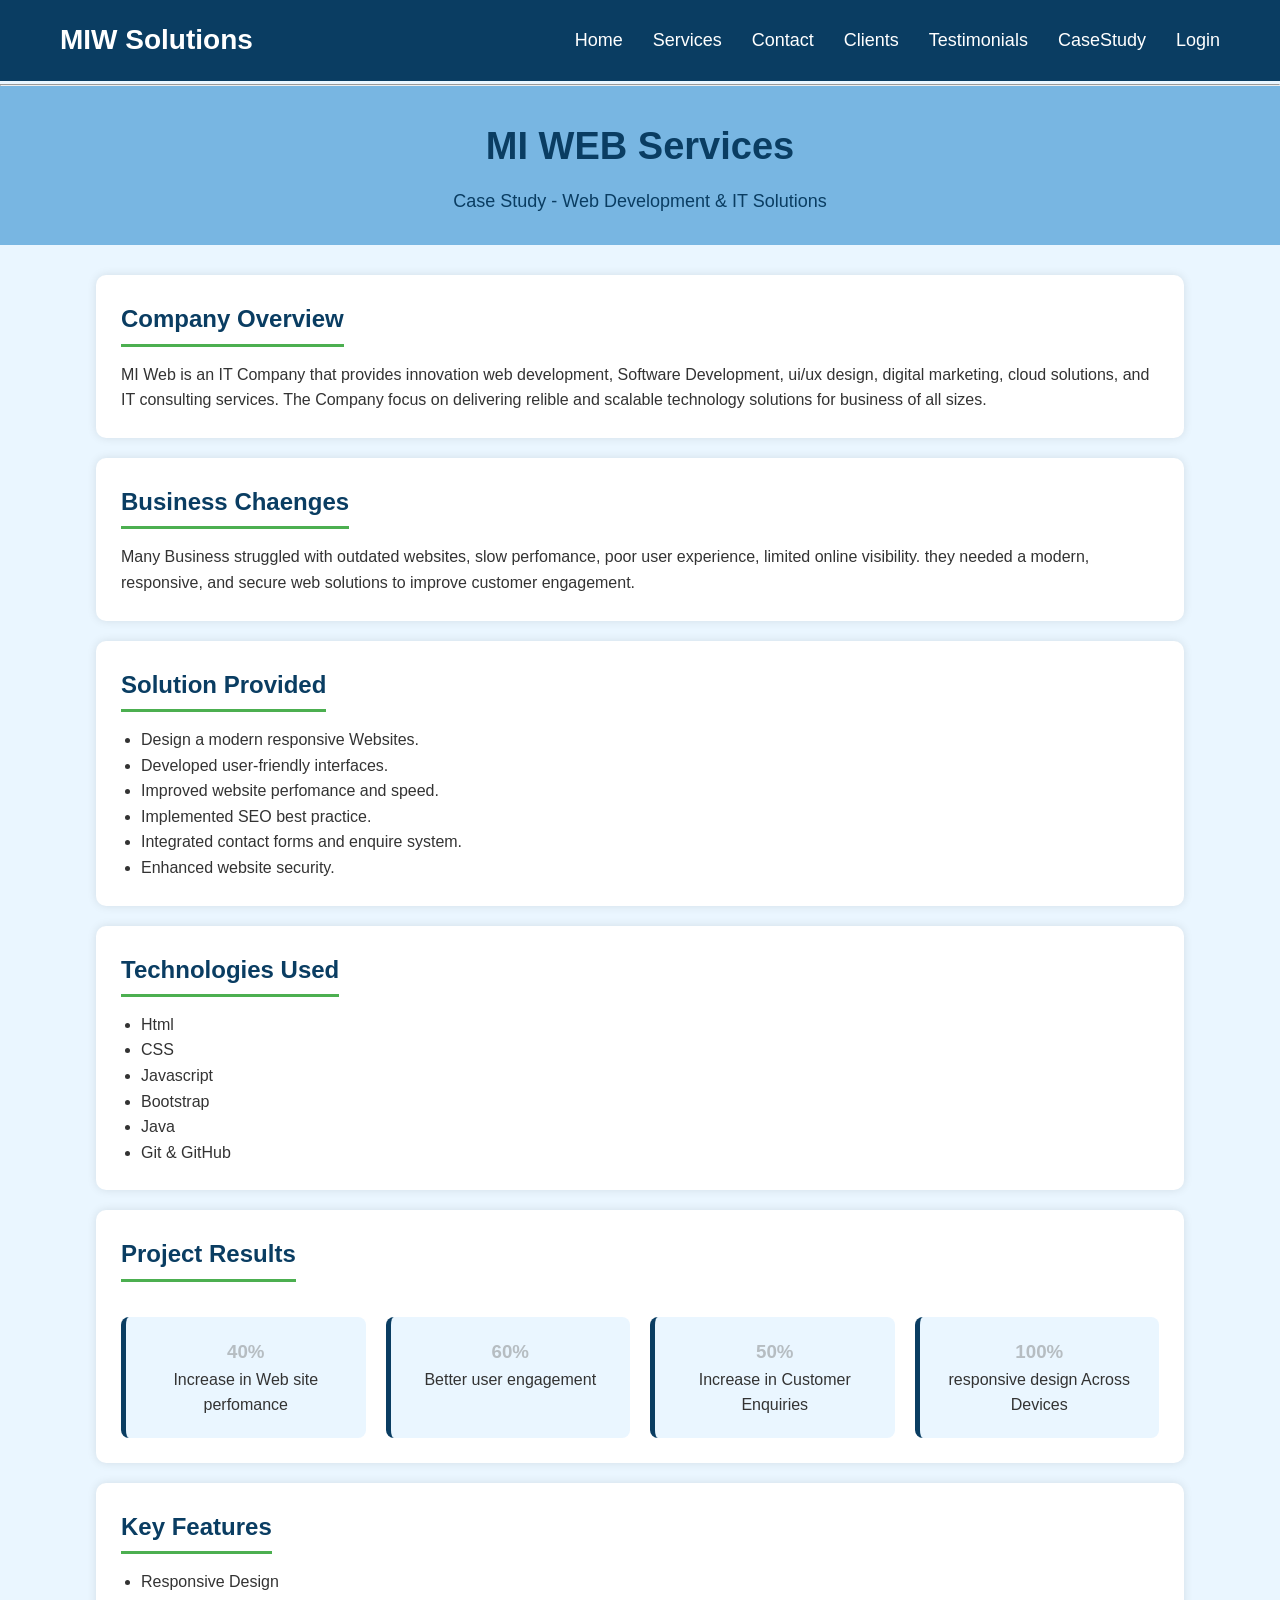
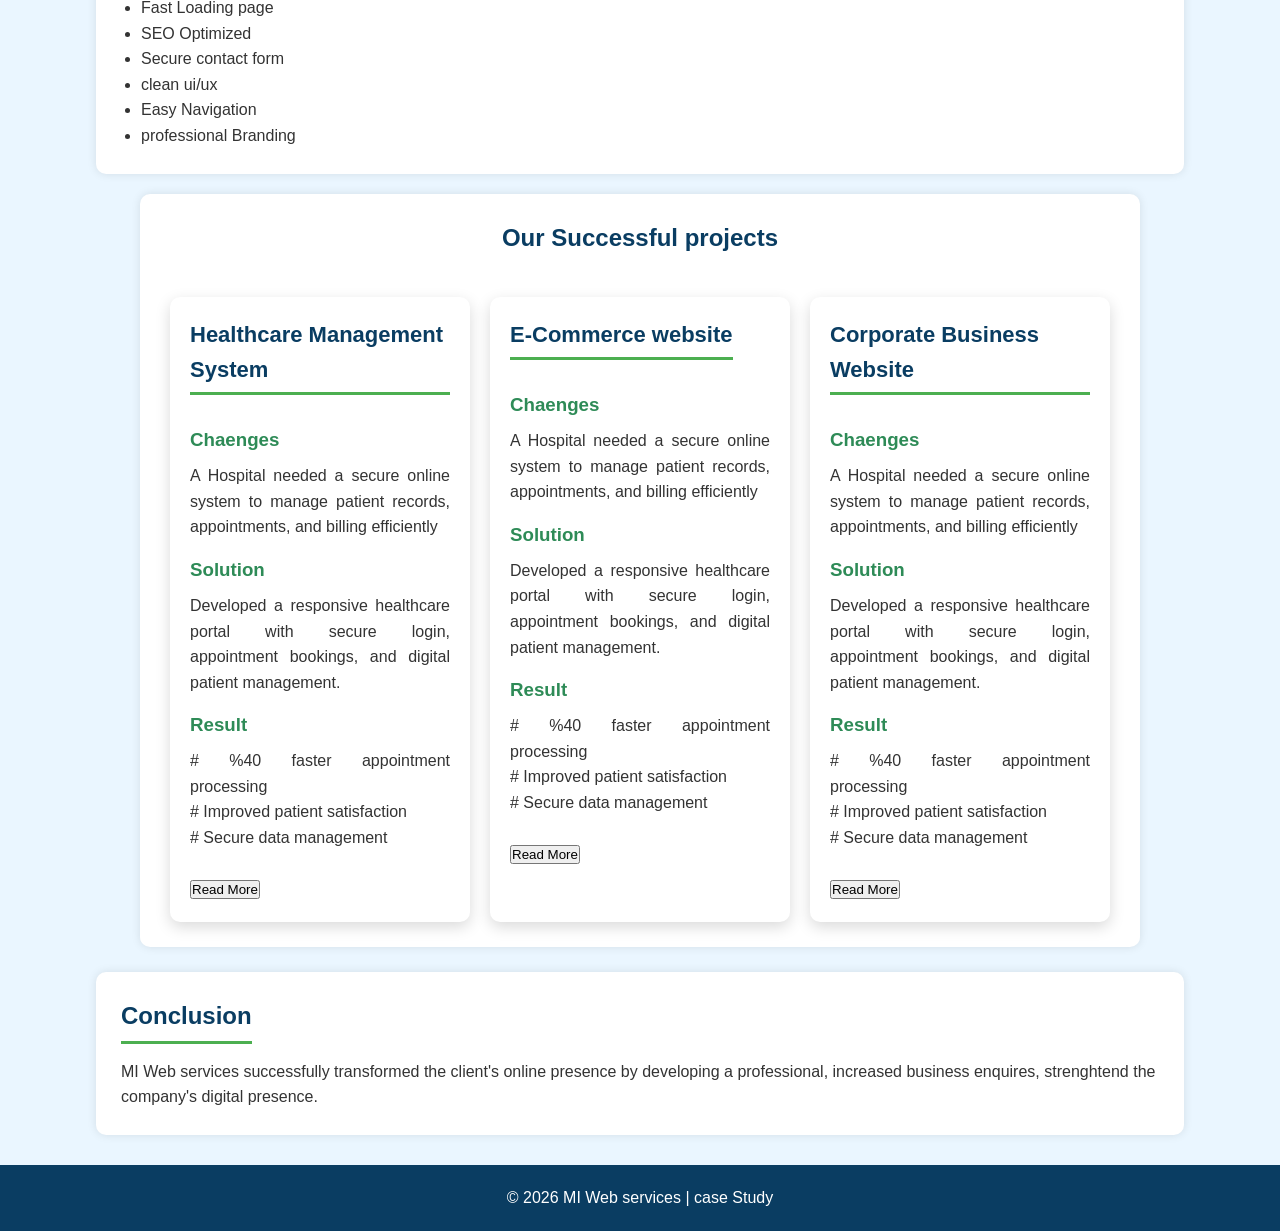
<file: CaseStudy.html>
<!DOCTYPE html>
<html lang='en'>
<head>
    <meta charset='utf-8'>
    <meta name='viewport' content='width=device-width, initial-scale=1.0'>
    <title>Micro Info web services </title>
    <link rel='stylesheet' href='stylesheet.css'>
</head>
<body>
    <nav>
      <div class="logo">MIW Solutions</div>
      <ul>
        <li><a href="index.html">Home</a></li>
        <li><a href="services.html">Services</a></li>
        <li><a href="contact.html">Contact</a></li>
        <li><a href="clients.html">Clients</a></li>
        <li><a href="testimonials.html">Testimonials</a></li>
        <li><a href="CaseStudy.html">CaseStudy</a></li>
        <li><a href="loginpage.html">Login</a></li>  
      </ul>
    </nav><hr 100%>
    <header>
        <h1>MI WEB Services</h1>
        <p> Case Study - Web Development & IT Solutions </p>
    </header>
    <div class="container"> 
    <section>
    <h2>Company Overview
    </h2>
    <p>
        MI Web is an IT Company that provides innovation web development,
        Software Development, ui/ux design, digital marketing, cloud solutions, and IT 
        consulting services. The Company focus on delivering relible and scalable
        technology solutions for business of all sizes. 
    </p>
    </section> 
     <section>
    <h2> Business Chaenges
    </h2>
    <p>
        Many Business struggled with outdated websites, slow perfomance,
        poor user experience, limited online visibility. they needed a modern,
        responsive, and secure web solutions to improve customer engagement.
    </p>
    </section> 
     <section>
    <h2> Solution Provided
    </h2>
    <ul>
        <li>Design a modern responsive Websites.</li>
        <li>Developed user-friendly interfaces.</li>
        <li>Improved website perfomance and speed.</li>
        <li>Implemented SEO best practice.</li>
        <li>Integrated contact forms and enquire system.</li>
        <li>Enhanced website security.</li>
    </ul>
    </section>
     <section>
        <h2>Technologies Used</h2>
        <ul>
        <li>Html</li>
        <li>CSS</li>
        <li>Javascript</li>
        <li>Bootstrap</li>
        <li>Java</li>
        <li>Git & GitHub</li>
    </ul>

    </section>
    <section>
        <h2>Project Results</h2>
        <div class ="result-box" >

            <div class="card">
            <h3>40%</h3>
            <p>Increase in Web site perfomance</p>
            </div>

            <div class="card">
            <h3>60%</h3>
            <p>Better user engagement</p>
            </div>

            <div class="card">
            <h3>50%</h3>
            <p>Increase in Customer Enquiries</p>
            </div>

            <div class="card">
            <h3>100%</h3>
            <p> responsive design Across Devices</p>
            </div>

        </div>
    </section>
    <section>
        <h2>Key Features</h2>
        <ul>
        <li>Responsive Design</li>
        <li>Fast Loading page</li>
        <li>SEO Optimized</li>
        <li>Secure contact form</li>
        <li>clean ui/ux</li>
        <li>Easy Navigation</li>
        <li>professional Branding</li>
    </ul>
    </section>

    

        <section class="case-study">
            <h1>Our Successful projects</h1>
            <div class="container1">
                <div class="card1">
                    <h2>Healthcare Management System </h2>
                    <h3>Chaenges</h3>
                    <p>A Hospital needed a secure online system to manage patient records,
                        appointments, and billing efficiently
                    </p>
                    <h3>Solution</h3>
                    <p>Developed a responsive healthcare portal with secure login,
                        appointment bookings, and digital patient management.
                    </p>
                    <h3>Result</h3>
                    <p># %40 faster appointment processing<br>
                       # Improved patient satisfaction<br>
                       # Secure data management
                    
                    </p><br>
                    <button>Read More</button>
                </div>

                <div class="card1">
                    <h2>E-Commerce website</h2>
                    <h3>Chaenges</h3>
                    <p>A Hospital needed a secure online system to manage patient records,
                        appointments, and billing efficiently</p>
                    <h3>Solution</h3>
                    <p>Developed a responsive healthcare portal with secure login,
                        appointment bookings, and digital patient management.</p>
                    <h3>Result</h3>
                    <p># %40 faster appointment processing<br>
                       # Improved patient satisfaction<br>
                       # Secure data management</p> <br>
                    <button>Read More</button>
                </div>

                <div class="card1">
                    <h2>Corporate Business Website</h2>
                    <h3>Chaenges</h3>
                    <p>A Hospital needed a secure online system to manage patient records,
                        appointments, and billing efficiently</p>
                    <h3>Solution</h3>
                    <p>Developed a responsive healthcare portal with secure login,
                        appointment bookings, and digital patient management.</p>
                    <h3>Result</h3>
                    <p># %40 faster appointment processing<br>
                       # Improved patient satisfaction<br>
                       # Secure data management</p><br>
                    <button>Read More</button>
                </div>
            </div>
     
        </section> <br>
        <section>
            <h2>Conclusion</h2>
            <p>
                MI Web services successfully transformed the client's online presence by
                developing a professional, increased business enquires, strenghtend the company's 
                digital presence.
            </p>
        </section>
       </div>
       <footer>
        <p>&copy; 2026 MI Web services |  case Study</p>
       </footer>
</body>
</html>
</file>
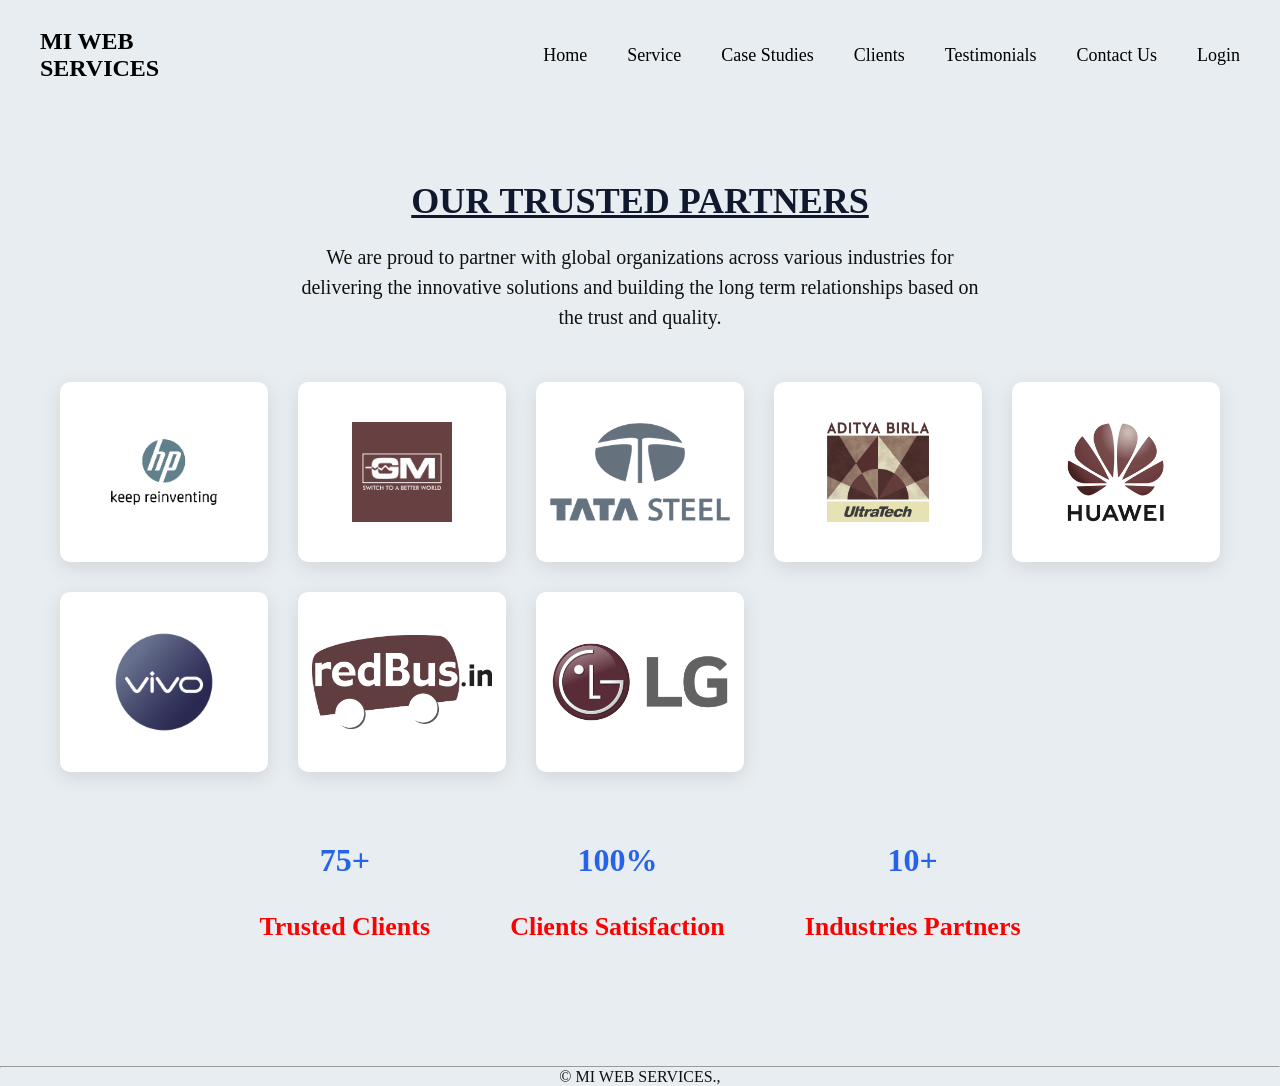
<file: clients.html>
<html>
    <head>
        <meta charset="utf-8">
        <meta name="viewport" content="width=device-width, initial scale=1.0">
        <title>MI WEB SERVICES</title>
        <link rel="icon" type="image/png" href="mi mini logo.webp">
            <style>
                *{
                    margin: 0;
                    padding: 0;
                    box-sizing: border-box;
                    font-family: Georgia, 'Times New Roman', Times, serif;
                }

                body{
                    background: #aabcce44;
                    color: #111111;
                }

                header{
                    width: 100%;
                    padding: 20px 40px;
                    display: flex;
                    justify-content: space-between;
                    align-items: center;
                }

                .logo{
                    width: 140px;
                    height: 70px;
                    border: 0px;
                    display: flex;
                    justify-content: center;
                    align-items: center;
                    font-size: 24px;
                    color: black;
                    font-weight: bold;
                }
            
                nav ul{
                    list-style: none;
                    display: flex;
                    gap: 40px;

                }

                nav ul li a{
                    text-decoration: none;
                    color: black;
                    font-size: 18px;

                }

                .section{
                    max-width: 1200px;
                    margin: auto;
                    padding: 70px 20px;
                    text-align: center;
                }

                .section h1{
                    font-size: 36px;
                    color: #0f182c;
                    margin-bottom: 20px;
                    text-decoration: underline;
                    font-weight: bold;

                }

                .section p{
                    max-width: 700px;
                    margin: auto;
                    font-size: 20px;
                    line-height: 1.5;
                    margin-bottom: 50px;
                }

                .logo-grid{
                    display: grid;
                    grid-template-columns: repeat(auto-fit, minmax(180px, 1fr));
                    gap: 30px;

                }

                .logo-card{
                    background: rgb(255, 255, 255);
                    border-radius: 10px;
                    padding: 30px;
                    display: flex;
                    justify-content: center;
                    align-items: center;
                    height: 180px;
                    box-shadow: 0 5px 20px rgba(0,0,0,0.1);
                    transition: 0.5s;
                }
                .logo-card:hover{
                    
                    transform: scale(1.1);
                    box-shadow: 0 15px 40px rgba(0,0,0,0.3);
                }
                .logo-card img{
                    max-width: 180px;
                    max-height: 100px;
                    object-fit: contain;
                    filter: grayscale(80%);
                    
                    transition: 0.5s;    
                }
                .logo-card:hover img{
                    filter: grayscale(0%);
                    
                }

                .statistics{
                    display: flex;
                    justify-content: center;
                    flex-wrap: wrap;
                    gap: 80px;
                    margin-top: 70px;
                }
                .stats{
                    text-align: center;
                }
                .stats h2{
                    font-size: 32px;
                    color: #2563eb;

                }
                .stats p{
                    margin-top: 28px;
                    color: #ff0000;
                    font-size: 26px;
                    font-weight: bold;
                }



            </style>
    </head>
    <body>

        <header>
<div class="logo">
    MI WEB SERVICES
</div>
<nav>
    <ul>
        <li><a href="index.html">Home</a></li>
        <li><a href="servicecatalog.html">Service</a></li>
        <li><a href="CaseStudy.html">Case Studies</a></li>
        <li><a href="clients.html">Clients</a></li>
        <li><a href="testimonials.html">Testimonials</a></li>
        <li><a href="contact.html">Contact Us</a></li>
        <li><a href="loginpage.html">Login</a></li>
    </ul>
</nav>
    </header>

        <section class="section">
            <h1>OUR TRUSTED PARTNERS</h1>
            <P>We are proud to partner with global organizations across various industries for delivering the innovative solutions and building the long term relationships based on the trust and quality.</P>
            <div class="logo-grid">
                
                <div class="logo-card">
                    <a href="https://www.hp.com/in-en/home.html" target="_blank"><img src="HP logo.png" alt="client 1"></a>
                </div>
                                
                <div class="logo-card">
                    <a href="https://www.gmmodular.com/" target="_blank"><img src="GM logo.png" alt="client 2"></a>
                </div>
                
                <div class="logo-card">
                    <a href="https://www.tatasteel.com/" target="_blank"><img src="TS logo.png" alt="client 3"></a>
                </div>
                
                <div class="logo-card">
                    <a href="https://www.ultratechcement.com/" target="_blank"><img src="UT logo.png" alt="client 4"></a>
                </div>
                
                <div class="logo-card">
                    <a href="https://www.huawei.com/en/" target="_blank"><img src="HUA logo.png" alt="client 5"></a>
                </div>
                
                <div class="logo-card">
                    <a href="https://www.vivo.com/in" target="_blank"><img src="vivo logo.png" alt="client 6"></a>
                </div>
                <div class="logo-card">
                    <a href="https://www.redbus.in/" target="_blank"><img src="red logo.jpg" alt="client 7"></a>
                </div>
                <div class="logo-card">
                    <a href="https://www.lg.com/global/" target="_blank"><img src="LG logo.png" alt="client 8"></a>
                </div>
                
            </div>
            <div class="statistics">
                <div class="stats">
                    <h2>75+</h2>
                    <p>Trusted Clients</p>
                </div>
                <div class="stats">
                    <h2>100%</h2>
                    <p>Clients Satisfaction</p>
                </div>
                <div class="stats">
                    <h2>10+</h2>
                    <p>Industries Partners</p>
                </div>

            </div>
        </section>
        <footer>
            <hr width="100%"/> 
            <center>
                <p> &#169 MI WEB SERVICES.,</p>
            </center>
</footer>
    </body>
</html>
</file>
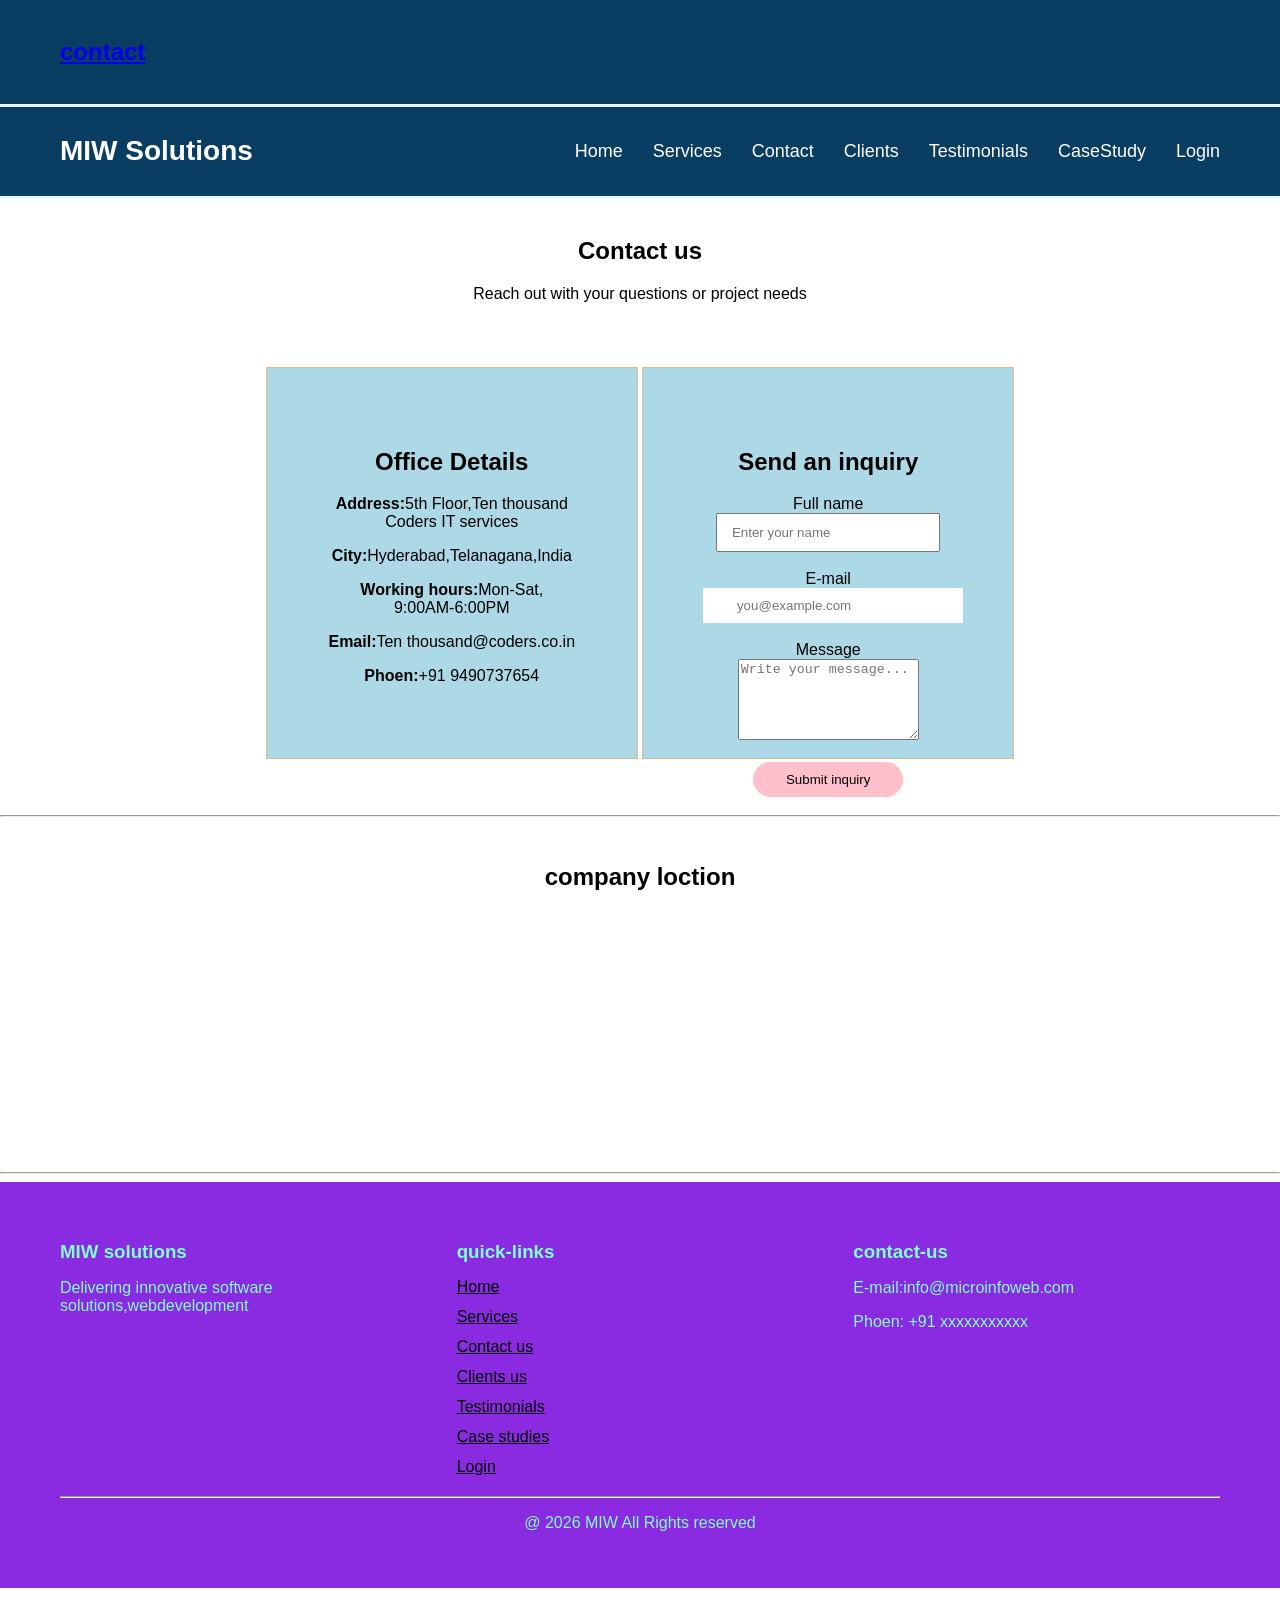
<file: contact.html>
<!DOCTYPE html>
<html>
    <head>
        <title>Contact section</title>
        <style>
            body{
                font-family: Arial;
                margin: 0;
                padding: 0;
            }
            .content{
                margin: 30px;
                text-align: center;
            }
            .box{
                background-color: lightblue;
                display: inline-block;
                vertical-align: top;
                border: 1px solid burlywood;
                padding: 60px;
                width: 250px;
                height: 270px;
                margin-right: 0;
            }
            .quick-links-footer{
                background-color: blueviolet;
                color: aquamarine;
                padding: 40px 60px;
            }
            .footer-container{
                display: flex;
                justify-content: space-between;
                flex-wrap: wrap;
                gap: 30px;
            }
            .footer-col{
                flex: 1;
                min-width: 200px;
            }
            .footer-col h3{
                margin-bottom: 15px;
            }
            .footer-col ul{
                list-style: none;
                padding: 0;
                margin: 0;
            }
            .footer-col ul li{
                margin-bottom: 12px;
            }
            .footer-col a{
                color: black;

            }
            .footer-col a:hover{
                text-decoration: underline;

            }
            nav{
            background:#0A3D62;
            display:flex;
            justify-content:space-between;
            align-items:center;
            padding:18px 60px;
            border-bottom: #EAF6FF;
            border-bottom-style: solid;
        }

        .logo{
            color:white;
            font-size:28px;
            font-weight:bold;
        }

        nav ul{
            display:flex;
            list-style:none;
        }

        nav ul li{
            margin-left:30px;
        }

        nav ul li a{
            text-decoration:none;
            color:white;
            font-size:18px;
        }

        nav ul li a:hover{
            color:#FFD700;
        }
            </style>
            </head>
            <body>
                 <nav>
            <h1>
               <a href="#contact">contact</a></h1></nav>
            </nav>
            <nav>
      <div class="logo">MIW Solutions</div>
      <ul>
        <li><a href="index.html">Home</a></li>
        <li><a href="services.html">Services</a></li>
        <li><a href="contact.html">Contact</a></li>
        <li><a href="clients.html">Clients</a></li>
        <li><a href="testimonials.html">Testimonials</a></li>
        <li><a href="CaseStudy.html">CaseStudy</a></li>
        <li><a href="login.html">Login</a></li>
    
      </ul>
    </nav>
                
                <br>
                <section id="contact">
                    
                <center><h1 style="color: black;">Contact us</h1>
                <p>Reach out with your questions or project needs</p></center>
                <br>
                <div class="content">
                <div class="box">
                    <center><h2>Office Details</h2>
                    <p><b style="color: black;">Address:</b>5th Floor,Ten thousand Coders IT services</p>
                    <p><b style="color: black;">City:</b>Hyderabad,Telanagana,India</p>
                    <p><b style=" color: black;">Working hours:</b>Mon-Sat,<br>9:00AM-6:00PM</p>
                    <p><b style="color: black;">Email:</b>Ten thousand@coders.co.in</p>
                    <p><b style="color: black;">Phoen:</b>+91 9490737654</p></center>
                </div>
                <div class="box">
                    <h2>Send an inquiry</h2>
                    <form>
                        <label for="Full name">Full name</label>
                        <input type="text" id="name" name="name" placeholder=" Enter your name" style="width:200px; padding:10px;"><br><br>
                        <label for="E-mail">E-mail</label>
                        <input type="text" id="E-mail" name="E-mail" placeholder=" you@example.com" style="width:200px; padding:10px 30px; border: none;">
                        <br>
                        <br>
                        <label for="Message">Message</label><br>
                        <textarea id="message" name="message" rows="5" placeholder="Write your message..."></textarea>
                        <br>
                        <br>
                        <input type="Submit" value="Submit inquiry" style="width: 150px; padding:10px 30px; background-color: pink; color: black; border: none; border-radius: 80px; " >
                    </form>
                </div>
                </div>
                <br>
                <hr>
                <br>
                <center><h1>company loction</h1></center>
                <center><iframe src="https://www.google.com/maps/embed?pb=!1m18!1m12!1m3!1d3805.3019094716396!2d78.4021228!3d17.4930957!2m3!1f0!2f0!3f0!3m2!1i1024!2i768!4f13.1!3m3!1m2!1s0x3bcb91625d9cd1ad%3A0x4455387ad24a675d!2s10000Coders!5e0!3m2!1sen!2sin!4v1782981061305!5m2!1sen!2sin" width="600" height="250" style="border:0;" allowfullscreen="" loading="lazy" referrerpolicy="strict-origin-when-cross-origin" width="300" height="200" loading="lazy"> </iframe></center>
                <hr>
                <footer class="quick-links-footer">
                    <div class="footer-container">
                        <div class="footer-col">
                            <h3>MIW solutions</h3>
                            <p>Delivering innovative software solutions,webdevelopment</p>
                        </div>
                        <div class="footer-col">
                            <h3>quick-links</h3>
                            <ul>
                                <li><a href="/">Home</a></li>
                                <li><a href="/services">Services</a></li>
                                 <li><a href="/contact">Contact us</a></li>
                                  <li><a href="/clients">Clients us</a></li>

                                <li><a href="/testimonials">Testimonials</a></li>
                                <li><a href="/case studies">Case studies</a></li>
                                <li><a href="/login">Login</a></li>
                            </ul>
                        </div>
                        <div class="footer-col">
                            <h3>contact-us</h3>
                            <p>E-mail:info@microinfoweb.com</p>
                            <p>Phoen:  +91 xxxxxxxxxxx</p>
                            
                        </div>
                    </div>
                    <hr>
                  <center><p>@ 2026  MIW All Rights  reserved</p></center>
                </footer>
                </section>
                <br>
                

            </body>
            </html>
</file>
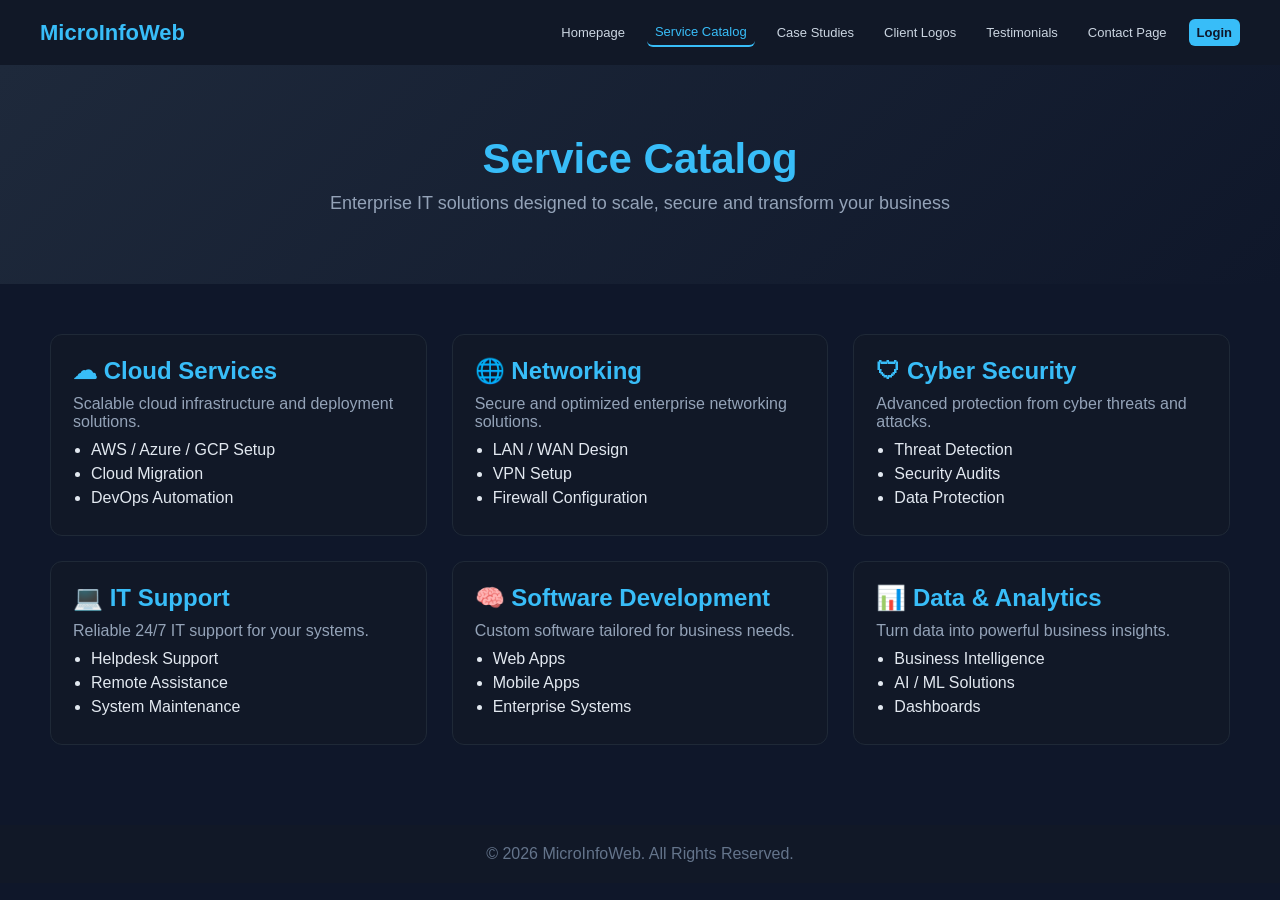
<file: servicecatalog.html>
<!DOCTYPE html>
<html lang="en">
<head>
  <meta charset="UTF-8" />
  <meta name="viewport" content="width=device-width, initial-scale=1.0"/>
  <title>Service Catalog - MicroInfoWeb</title>
  <link rel="stylesheet" href="style.css"/>
</head>

<body>

  <!-- HEADER -->
  <header class="header">

    <div class="logo">MicroInfoWeb</div>

    <!-- TOP RIGHT NAVIGATION -->
    <nav class="nav">

      <a href="index.html">Homepage</a>

      <a href="servicecatalog.html" class="active">Service Catalog</a>

      <a href="CaseStudy.html">Case Studies</a>
      <a href="clients.html">Client Logos</a>
      <a href="testimonials.html">Testimonials</a>
      <a href="contact.html">Contact Page</a>

      <a href="login.html" class="login-btn">Login</a>

    </nav>

  </header>

  <!-- HERO -->
  <section class="hero">
    <h1>Service Catalog</h1>
    <p>Enterprise IT solutions designed to scale, secure and transform your business</p>
  </section>

  <!-- SERVICES -->
  <section class="services">

    <div class="card">
      <h2>☁ Cloud Services</h2>
      <p>Scalable cloud infrastructure and deployment solutions.</p>
      <ul>
        <li>AWS / Azure / GCP Setup</li>
        <li>Cloud Migration</li>
        <li>DevOps Automation</li>
      </ul>
    </div>

    <div class="card">
      <h2>🌐 Networking</h2>
      <p>Secure and optimized enterprise networking solutions.</p>
      <ul>
        <li>LAN / WAN Design</li>
        <li>VPN Setup</li>
        <li>Firewall Configuration</li>
      </ul>
    </div>

    <div class="card">
      <h2>🛡 Cyber Security</h2>
      <p>Advanced protection from cyber threats and attacks.</p>
      <ul>
        <li>Threat Detection</li>
        <li>Security Audits</li>
        <li>Data Protection</li>
      </ul>
    </div>

    <div class="card">
      <h2>💻 IT Support</h2>
      <p>Reliable 24/7 IT support for your systems.</p>
      <ul>
        <li>Helpdesk Support</li>
        <li>Remote Assistance</li>
        <li>System Maintenance</li>
      </ul>
    </div>

    <div class="card">
      <h2>🧠 Software Development</h2>
      <p>Custom software tailored for business needs.</p>
      <ul>
        <li>Web Apps</li>
        <li>Mobile Apps</li>
        <li>Enterprise Systems</li>
      </ul>
    </div>

    <div class="card">
      <h2>📊 Data & Analytics</h2>
      <p>Turn data into powerful business insights.</p>
      <ul>
        <li>Business Intelligence</li>
        <li>AI / ML Solutions</li>
        <li>Dashboards</li>
      </ul>
    </div>

  </section>

  <!-- FOOTER -->
  <footer class="footer">
    <p>© 2026 MicroInfoWeb. All Rights Reserved.</p>
  </footer>

</body>
</html>
</file>
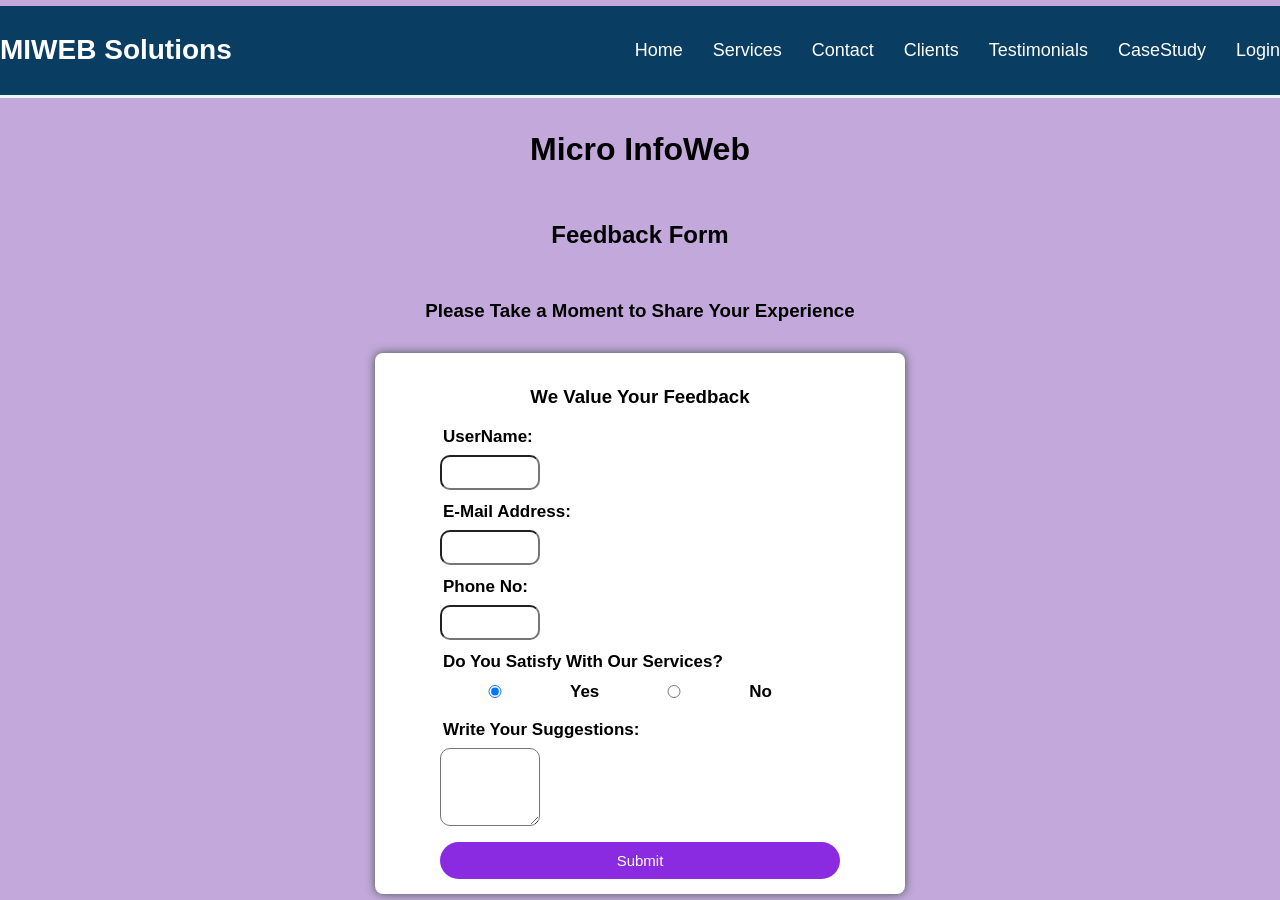
<file: testimonials.html>
<!DOCTYPE html>
<html lang="en">

<head>
    <meta charset="UTF-8">
    <meta name=""viewport" content="width=device-width, initial-scale=1.0">
    <title>Testimonials</title>
    <link rel="stylesheet">
    <link rel="stylesheet" href="testimonials.css">
</head>

<body>
     <nav>
      <div class="logo">MIWEB Solutions</div>
      <ul>
        <li><a href="index.html">Home</a></li>
        <li><a href="services.html">Services</a></li>
        <li><a href="contact.html">Contact</a></li>
        <li><a href="clients.html">Clients</a></li>
        <li><a href="testimonials.html">Testimonials</a></li>
        <li><a href="CaseStudy.html">CaseStudy</a></li>
        <li><a href="login.html">Login</a></li>
    
      </ul>
    </nav>
    <h1>Micro InfoWeb</h1>
    <h2>Feedback Form</h2>
    <h3>Please Take a Moment to Share Your Experience</h3>

    

    <div class="form-box">
        <div class="textup">
            <h3>We Value Your Feedback</h3>
        </div>

        <form>
            <label for="UserName">
                <i class="fa fa-solid fa-user"></i>
                UserName:
            </label>
            <input type="text" id="UserName" Name="UserName" required>

            <label for="E-Mail">
            <i class="fa fa-solid fa-envelope"></i>
            E-Mail Address:
            </label>

            <input type="E-Mail" id="E-Mail" Name="E-Mail" required>

            <label for="Phone">
                <i class="fa-solid fa-phone"></i>
                Phone No:
           </label>
            <input type="tel" id="Phone" Name="Phone" required>

            <label>
                <i class="fa-solid fa-face-smile"></i>
                Do You Satisfy With Our Services?
            </label>

            <div class="radio-group">
                <input type="radio" id="yes"
                       name="satisfy" value="Yes" checked>
                <label for="Yes">Yes</label>

                <input type="radio" id="no"
                       name="satisfy" value="no">
                <label for="No">No</label>
            </div>

            <label for="Msg">
                <i class="fa=solid fa-comments" style="margin-right: 3px;"></i>
                Write Your Suggestions:
            </label>
            <textarea id="Msg" Name="Msg" rows="4" cols="10" required>
            </textarea>
            
            <button type="Submit">
                Submit
            </button>

           

        </form>
    </div>
</body>
</html>
</file>
<file: stylesheet.css>
*{
    margin: 0;
    padding:0;
    box-sizing: border-box;
    font-family: Arial, Helvetica, sans-serif;  
 }

 body {
   background-color: #EAF6FF;
   color: #333;
   line-height: 1.6;
 }
  nav{
            background:#0A3D62;
            display:flex;
            justify-content:space-between;
            align-items:center;
            padding:18px 60px;
            border-bottom: #EAF6FF;
            border-bottom-style: solid;
        }

        .logo{
            color:white;
            font-size:28px;
            font-weight:bold;
        }

        nav ul{
            display:flex;
            list-style:none;
        }

        nav ul li{
            margin-left:30px;
        }

        nav ul li a{
            text-decoration:none;
            color:white;
            font-size:18px;
        }

        nav ul li a:hover{
            color:#FFD700;
        }
  header{
    background: #78b6e2;
    color:#0A3D62;
    text-align: center;
    padding: 30px;
  } 
  
  header h1{
    font-size: 38px;
  } 
  header p{
    font-size: 18px;
    margin-top: 10px;
  } 
  .container{
    width: 85%;
    margin: 30px auto;
  }
 section{
    background :white;
    margin-bottom: 20px;
    padding:25px;
    border-radius: 10px;
    box-shadow: 0 0 10px rgba(0,0,0,0.1);
 }
 h2{
    color: #0A3D62;
    margin-bottom:15PX;
    border-bottom: 3px solid #4CAF50;
    display: inline-block;
    padding-bottom: 5PX;
 }
 ul{
    margin-left: 20px;
 }
 
 .result-box{
    display: flex;
    flex-wrap: wrap;
    justify-content: space-between;
    gap: 20px;
    margin-top: 20px;
 }
 .card{
    flex:1;
    min-width:220px;
    background: #EAF6FF;
    padding: 20px;
    border-radius: 8px;
    box-shadow: #555555;
    border-left: 5px solid #0A3D62;
    transition: 0.3s;
    text-align: center;
 }
 .card:hover{
    background: #0A3D62;
    color: #EAF6FF;
    transform: translateY(-8px);
 }
 .card h3 {
    color:#b6bdc2;
 }
 .case-study h1{
    text-align: center;
    color:#0A3D62;
    margin-bottom: 40px;
 }
 .case-study{
    max-width: 1000px;
    margin: auto;
 }
 .container1{
    display: flex;
    flex-wrap: wrap;
    gap: 20px;
    justify-content: center;
 }
 .card1{
    width: 300px;
    background: #fff;
    border-radius: 10px;
    padding: 20px;
    box-shadow: 0 5px 15px rgba(0,0,0,0.15);
    transition: 0.3s;
 }
 .card1 h2{
    color: #0A3D62;
    margin-bottom: 15px;
    font-size: 22px;

 } .card1:hover{
    transform: translateY(-8px);
 }
 .card1 h3{
    color: #2E8B57;
    margin-top: 15PX;
    margin-bottom: 8PX;
 }
 .card1 p{
    text-align: justify;
    line-height: 1.6;
 }
 .button{
    margin-top: 20PX;
    background: #0A3D62;
    color: white;
    border: none;
    padding: 10PX 20PX;
    border-radius: 5PX;
    cursor: pointer;
 }
 .button:hover{
    background: #2E8B57;
 }
footer{
    background: #0A3D62;
    color: white;
    text-align: center;
    padding: 20px;
    margin-top: 30px;
}
</file>
<file: style.css>
/* RESET */
* {
  margin: 0;
  padding: 0;
  box-sizing: border-box;
  font-family: 'Segoe UI', sans-serif;
}

/* BODY (THIS FIXES YOUR "BACKGROUND VANISHED" ISSUE) */
body {
  background: #0f172a;
  color: #e2e8f0;
}

/* HEADER */
.header {
  display: flex;
  justify-content: space-between;
  align-items: center;
  padding: 18px 40px;
  background: #111827;
}

/* LOGO */
.logo {
  font-size: 22px;
  font-weight: bold;
  color: #38bdf8;
}

/* NAV RIGHT SIDE */
.nav {
  display: flex;
  align-items: center;
  gap: 14px;
  flex-wrap: wrap;
  justify-content: flex-end;
}

/* NAV LINKS */
.nav a {
  text-decoration: none;
  color: #cbd5e1;
  font-size: 13px;
  padding: 6px 8px;
  border-radius: 6px;
  transition: 0.3s;
}

/* HOVER */
.nav a:hover {
  color: #38bdf8;
  background: rgba(56, 189, 248, 0.1);
}

/* ACTIVE PAGE */
.nav a.active {
  color: #38bdf8;
  border-bottom: 2px solid #38bdf8;
}

/* LOGIN BUTTON */
.login-btn {
  background: #38bdf8;
  color: #0f172a !important;
  font-weight: bold;
  padding: 6px 12px;
  border-radius: 8px;
}

.login-btn:hover {
  background: #0ea5e9;
}

/* HERO */
.hero {
  text-align: center;
  padding: 70px 20px;
  background: linear-gradient(135deg, #1e293b, #0f172a);
}

.hero h1 {
  font-size: 42px;
  color: #38bdf8;
  margin-bottom: 10px;
}

.hero p {
  font-size: 18px;
  color: #94a3b8;
}

/* SERVICES GRID */
.services {
  display: grid;
  grid-template-columns: repeat(auto-fit, minmax(280px, 1fr));
  gap: 25px;
  padding: 50px;
}

/* CARD */
.card {
  background: #111827;
  border: 1px solid #1f2937;
  border-radius: 12px;
  padding: 22px;
  transition: 0.3s ease;
}

/* HOVER EFFECT */
.card:hover {
  transform: translateY(-8px);
  border-color: #38bdf8;
  box-shadow: 0 10px 25px rgba(56, 189, 248, 0.2);
}

.card h2 {
  color: #38bdf8;
  margin-bottom: 10px;
}

.card p {
  color: #94a3b8;
  margin-bottom: 10px;
}

.card ul {
  padding-left: 18px;
}

.card ul li {
  margin-bottom: 6px;
}

/* FOOTER */
.footer {
  text-align: center;
  padding: 20px;
  background: #111827;
  color: #64748b;
  margin-top: 30px;
}
</file>
<file: testimonials.css>
/*style.css*/

body {
    margin: 0;
    display: flex;
    align-items: center;
    justify-content: space-around;
    flex-direction: column;
    height: 100vh;
    background-color:rgb(194, 168, 219);
    font-family: 'Poppins', sans-serif;
}

nav{
            background:#0A3D62;
            display:flex;
            width:100%;
            justify-content:space-between;
            align-items:center;
            padding:18px 60px;
            border-bottom: #EAF6FF;
            border-bottom-style: solid;
        }

        .logo{
            color:white;
            font-size:28px;
            font-weight:bold;
        }

        nav ul{
            display:flex;
            list-style:none;
        }

        nav ul li{
            margin-left:30px;
        }

        nav ul li a{
            text-decoration:none;
            color:white;
            font-size:18px;
        }

        nav ul li a:hover{
            color:#FFD700;
        }

.textup {
    text-align: center;
    color: black;
    font-weight: 700;
}

i {
    margin-right: 3px;
}

.form-box {
    background-color: white;
    box-shadow: 0 0 10px rgba(36, 67, 40, 0.8);
    padding: 15px;
    border-radius: 8px;
    width: 500px;
}

form {
    max-width: 400px;
    margin: 0 auto;
}

.radio-group {
    display: flex;
    margin-bottom: 16px;
    align-items: center;
    gap: 20px;
    margin: 10px 0;
}

input[type="radio"] {
    margin-right: 5px;
}

label{
    display: block;
    margin-bottom: 8px;
    font-size: 17px;
    color: black;
    font-weight: 600;
}

input,
textarea {
    width: 100px;
    padding: 8px;
    margin-bottom: 12px;
    box-sizing: border-box;
    border-radius: 10px;
}

button {
    background-color: blueviolet;
    color: white;
    padding: 10px;
    border: none;
    border-radius: 25px;
    cursor: pointer;
    width: 100%;
    font-size: 15px;
    transition: .2s linear;
}

button:hover {
    background-color: black;
    border: none;
    transform: translateY(-10px);
}

h1 {
    color: black;
}
</file>
